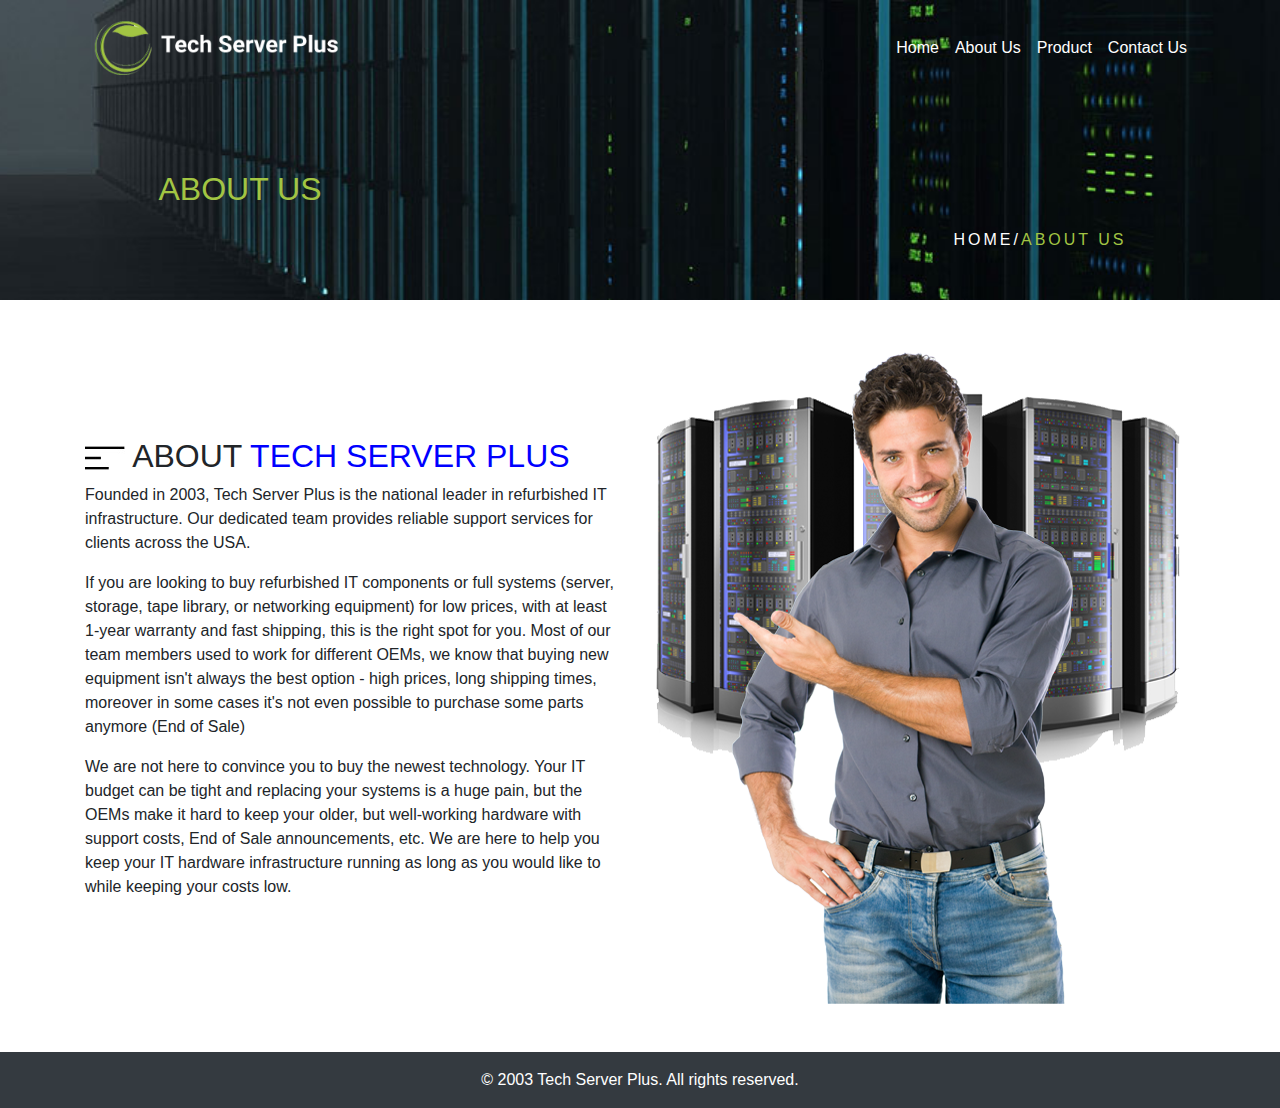
<file: about.html>
<!-- ABOUT PAGE -->
<!-- about.html -->
<!DOCTYPE html>
<html lang="en">
<head>
  <meta charset="UTF-8">
  <meta name="viewport" content="width=device-width, initial-scale=1.0">
  <title>About Us - Tech Server Plus</title>
  <link href="https://maxcdn.bootstrapcdn.com/bootstrap/4.5.2/css/bootstrap.min.css" rel="stylesheet">
  <link href="https://cdnjs.cloudflare.com/ajax/libs/font-awesome/6.4.0/css/all.min.css" rel="stylesheet">
  <link rel="stylesheet" href="style.css">
  <style>
  .navbar-custom {
    background-color: #000000; /* pure black */
  }
  .navbar-custom .nav-link {
    color: white;
  }
  .navbar-custom .nav-link:hover {
    color:#a2c543; /* light grey hover */
  }
  /* Make navbar transparent at the top */
  .navbar-custom {
    position: absolute;
    width: 100%;
    top: 0;
    left: 0;
    z-index: 1030;
    background-color: transparent;
    transition: background-color 0.3s ease;
  }

  /* Add background color when scrolled */
  .navbar-scrolled {
    background-color:#000000 !important; /* Replace with your original navbar color */
    box-shadow: 0 2px 4px rgba(0,0,0,0.1);
    position: fixed;
  }

  /* Ensure the page-banner has space under the fixed navbar */
  .page-banner{
    padding-top: 120px; /* Adjust if your navbar height differs */
    position: relative;
    z-index: 1;
  }

  .page-banner{
            background: url('./Assets/Banner 1.jpg') no-repeat center center;
            background-size: cover;
            padding: 100px 0;
            height:300px;
            color: white;
            position: relative;
            text-align: center;
        }
       /* .page-banner-overlay h3 {
            font-size: 36px;
            font-weight: bold;
        }*/
        .page-banner .breadcrumb {
            background: transparent;
            justify-content: center;
        }
        .page-banner .breadcrumb a {
            color: #fff;
        }
        .page-banner .breadcrumb .active {
            color: #a2c543;
        }
        .banner-content h3{
          margin-right:800px;
          margin-top:70px;
          font-weight:900;
          font-size:40px;
        }
        .banner-content ol{
          margin-left:800px;
           margin-bottom:400px !important;
        }
 /* .page-banner-overlay {
  background-image: url('./Assets/blog-banner.jpg');
  background-size: cover;
  background-position: center;
  background-repeat: no-repeat;
  height: 60vh;
  position: relative;
  display: flex;
  align-items: center;
  justify-content: center;
  text-align: center;
  color: white;
  margin-top: 70px; 
  z-index: 1;
  overflow: hidden;
}

.page-banner-overlay::before {
  content: "";
  position: absolute;
  top: 0; left: 0;
  width: 100%; height: 100%;
  background-color: rgba(0, 0, 50, 0.6);
  z-index: 0;
}

.page-banner-overlay .container {
  position: relative;
  z-index: 1;
}

.page-banner-overlay h1 {
  font-size: 48px;
  font-weight: bold;
}

.page-banner-overlay p {
  font-size: 18px;
  margin-top: 10px;
}*/
   @media(max-width:768px){
        .banner-content h3{
          margin-right:10px;
          margin-top:70px;
          font-weight:900;
          font-size:40px;
        }
        .banner-content ol{
          margin-left:0px;
           margin-bottom:400px !important;
        }
   }
</style>
</head>
<body>
  <nav class="navbar navbar-expand-lg navbar-custom"> 
    <div class="container">
      <a class="navbar-brand" href="index.html"><img src="./Assets/LOGO-TECH.png" alt="Logo" style="height:70px;"></a>
      <button class="navbar-toggler custom-toggler" type="button" data-toggle="collapse" data-target="#navbarNav">
        <span class="navbar-toggler-icon"></span>
      </button>
      <div class="collapse navbar-collapse" id="navbarNav">
        <ul class="navbar-nav ml-auto">
          <li class="nav-item"><a class="nav-link" href="index.html">Home</a></li>
          <li class="nav-item active"><a class="nav-link" href="about.html">About Us</a></li>
          <li class="nav-item"><a class="nav-link" href="product.html">Product</a></li>
          <li class="nav-item"><a class="nav-link" href="contact-us.html">Contact Us</a></li>
        </ul>
      </div>
    </div>
  </nav>

   <!-- Page Banner Overlay Section
<section class="page-banner-overlay">
  <div class="container text-center text-white">
    <h1>About Us</h1>  change accordingly 
    <p>Learn more about our mission and values.</p>
  </div>
</section>-->



<div class="page-banner">
				<div class="container">
					<div class="banner-content">
						<h3 style="font-weight:500;font-size:32px;color:#a2c543;;text-transform:uppercase;">About Us</h3>
						<ol class="breadcrumb">
							<li><a href="index.html" title="Home" style="text-transform:uppercase;letter-spacing:3px;">Home/ </a></li>							
							<li class="active" style="color:#a2c543;text-transform:uppercase;letter-spacing:3px;">about us</li>
						</ol>
					</div>
				</div>
			</div>


  <div class="container my-5">
  <div class="row align-items-center">
    <!-- Left Column: Text -->
    <div class="col-md-6">
      <h2><img src="./Assets/alignment.jpeg" alt="alignment"> ABOUT <span style="color:#0000ff;">TECH SERVER PLUS</span></h2>
      <p>Founded in 2003, Tech Server Plus is the national leader in refurbished IT infrastructure. Our dedicated team provides reliable support services for clients across the USA.</p>
      <p>If you are looking to buy refurbished IT components or full systems (server, storage, tape library, or networking equipment) for low prices, with at least 1-year warranty and fast shipping, this is the right spot for you. Most of our team members used to work for different OEMs, we know that buying new equipment isn't always the best option - high prices, long shipping times, moreover in some cases it's not even possible to purchase some parts anymore (End of Sale)</p>
      <p>We are not here to convince you to buy the newest technology. Your IT budget can be tight and replacing your systems is a huge pain, but the OEMs make it hard to keep your older, but well-working hardware with support costs, End of Sale announcements, etc. We are here to help you keep your IT hardware infrastructure running as long as you would like to while keeping your costs low.</p>
    </div>

    <!-- Right Column: Image -->
    <div class="col-md-6">
      <img src="./Assets/About-tech server.png" alt="About-tech" class="img-fluid">
    </div>
  </div>
</div>
  </div>
  <footer class="footer text-center bg-dark text-white py-3">&copy; 2003 Tech Server Plus. All rights reserved.</footer>
  <script src="https://code.jquery.com/jquery-3.5.1.slim.min.js"></script>
  <script src="https://cdn.jsdelivr.net/npm/bootstrap@4.5.2/dist/js/bootstrap.bundle.min.js"></script>

<script>
  window.addEventListener('scroll', function () {
    const navbar = document.querySelector('.navbar-custom');
    if (window.scrollY > 50) {
      navbar.classList.add('navbar-scrolled');
    } else {
      navbar.classList.remove('navbar-scrolled');
    }
  });
</script>

</body>
</html>
</file>
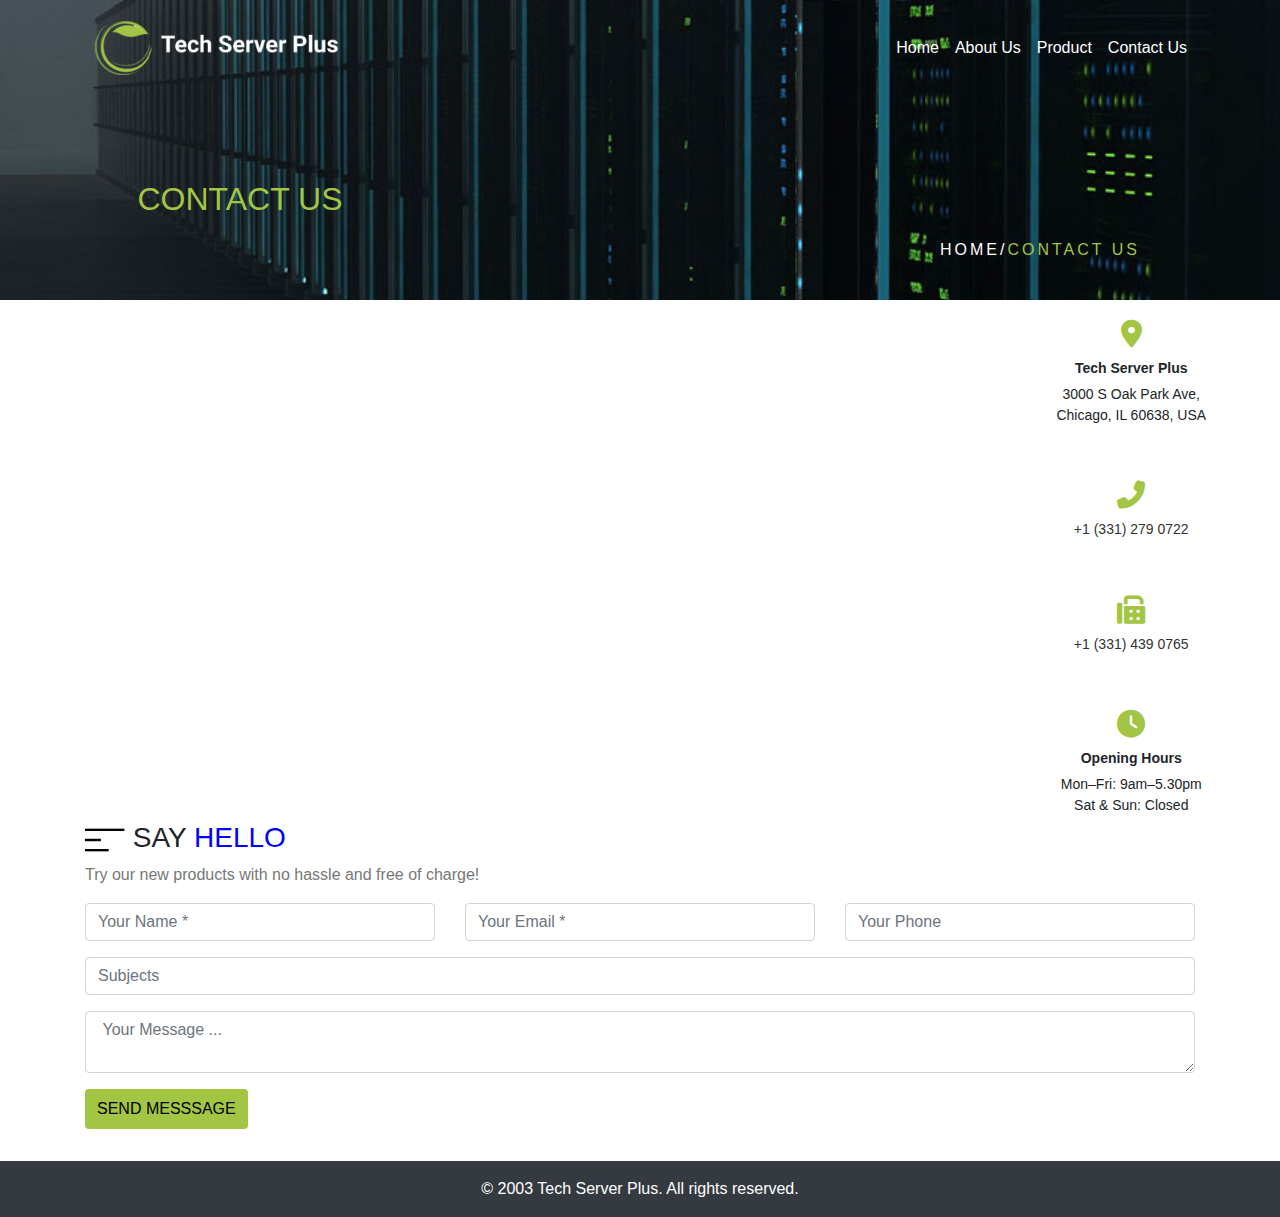
<file: contact-us.html>
<!-- CONTACT PAGE -->
<!-- contact-us.html -->
<!DOCTYPE html>
<html lang="en">
<head>
  <meta charset="UTF-8">
  <meta name="viewport" content="width=device-width, initial-scale=1.0">
  <title>Contact Us - Tech Server Plus</title>
  <link href="https://maxcdn.bootstrapcdn.com/bootstrap/4.5.2/css/bootstrap.min.css" rel="stylesheet">
  <link href="https://cdnjs.cloudflare.com/ajax/libs/font-awesome/6.4.0/css/all.min.css" rel="stylesheet">
  <link rel="stylesheet" href="style.css">
  <style>
    body{
      overflow-x:hidden !important;
    }
  .navbar-custom {
    background-color: #000000; /* pure black */
  }
  .navbar-custom .nav-link {
    color: white;
  }
  .navbar-custom .nav-link:hover {
    color:#a2c543 !important; /* light grey hover */
  }
   
  .page-banner-overlay {
            background: url('./Assets/Banner 1.jpg') no-repeat center center;
            background-size: cover;
            padding: 100px 0;
            color: white;
            position: relative;
            text-align: center;
        }
        .page-banner-overlay h3 {
            font-size: 36px;
            font-weight: bold;
        }
        .page-banner-overlay .breadcrumb {
            background: transparent;
            justify-content: center;
        }
        .page-banner-overlay .breadcrumb a {
            color: #fff;
        }
        .page-banner-overlay .breadcrumb .active {
            color: #a2c543;
        }
   
  /* Make navbar transparent at the top */
  .navbar-custom {
    position: absolute;
    width: 100%;
    top: 0;
    left: 0;
    z-index: 1030;
    background-color: transparent;
    transition: background-color 0.3s ease;
  }

  /* Add background color when scrolled */
  .navbar-scrolled {
    background-color:#000000 !important; /* Replace with your original navbar color */
    box-shadow: 0 2px 4px rgba(0,0,0,0.1);
    position: fixed;
  }
  .page-banner{
    padding-top: 120px; /* Adjust if your navbar height differs */
    position: relative;
    z-index: 1;
  }

  .page-banner{
            background: url('./Assets/Banner 1.jpg') no-repeat center center;
            background-size: cover;
            padding: 100px 0;
            height:300px;
            color: white;
            position: relative;
            text-align: center;
        }
       /* .page-banner-overlay h3 {
            font-size: 36px;
            font-weight: bold;
        }*/
        .page-banner .breadcrumb {
            background: transparent;
            justify-content: center;
        }
        .page-banner .breadcrumb a {
            color: #fff;
        }
        .page-banner .breadcrumb .active {
            color: #a2c543;
        }
        .banner-content h3{
          margin-right:800px;
          margin-top:80px;
          font-weight:900;
          font-size:40px;
        }
        .banner-content ol{
          margin-left:800px;
          margin-bottom:400px !important;
        }
  
/* ========== Font Awesome Icon Enhancements ========== */
.contact-info i.fa {
  font-size: 22px;
  color:#a2c543; /* Blue color to match theme */
  margin-bottom: 10px;
  display: inline-block;
}

/* Optional hover effect */
.contact-info i.fa:hover {
  color: #a2c543;
}

/* Custom pointer & phone icons (if you want to simulate FA look) */
.contact-info i.icon {
  font-size: 22px;
  color:#a2c543;
  display: inline-block;
  margin-bottom: 10px;
}

.contact-info i.icon:hover {
  color: #a2c543;
}
.contact-info i.fa {
  font-size: 28px;
  color:#a2c543;
  margin-bottom: 10px;
  display: block;
}

.contact-info a.phone {
  color: #333;
  text-decoration: none;
}

.contact-info a.phone:hover {
  color: #a2c543;
  text-decoration: underline;
}

.contact-info p {
  margin: 5px 0;
  font-size: 14px;
}

@media (max-width: 768px) {
  .contact-box {
    flex-direction: column;
  }
}
 @media(max-width:768px){
        .banner-content h3{
          margin-right:0px;
          margin-top:70px;
          font-weight:900;
          font-size:40px;
        }
        .banner-content ol{
          margin-left:0px;
           margin-bottom:400px !important;
        }
   }

</style>
</head>
<body>
  <nav class="navbar navbar-expand-lg navbar-custom bg-custom">
    <div class="container">
      <a class="navbar-brand" href="index.html"><img src="./Assets/LOGO-TECH.png" alt="Logo" style="height:70px;"></a>
      <button  class="navbar-toggler custom-toggler" type="button" data-toggle="collapse" data-target="#navbarNav">
        <span  class="navbar-toggler-icon"></span>
      </button>
      <div class="collapse navbar-collapse" id="navbarNav">
        <ul class="navbar-nav ml-auto">
          <li class="nav-item"><a class="nav-link" href="index.html">Home</a></li>
          <li class="nav-item"><a class="nav-link" href="about.html">About Us</a></li>
          <li class="nav-item"><a class="nav-link" href="product.html">Product</a></li>
          <li class="nav-item active"><a class="nav-link" href="contact-us.html">Contact Us</a></li>
        </ul>
      </div>
    </div>
  </nav>

<div class="page-banner">
				<div class="container">
					<div class="banner-content">
						<h3 style="font-weight:500;font-size:32px;color:#a2c543;text-transform:uppercase;">Contact us </h3>
						<ol class="breadcrumb">
							<li><a href="index.html" title="Home" style="text-transform:uppercase;letter-spacing:3px;">Home/ </a></li>							
							<li class="active" style="color:#a2c543;text-transform:uppercase;letter-spacing:3px;">contact us </li>
						</ol>
					</div>
				</div>
			</div>

   <div class="contact-box row">
  <!-- Google Map -->
  <div class="col-md-9 col-sm-12 mb-4">
    <div class="map">
      <iframe src="https://www.google.com/maps/embed?pb=!1m18!1m12!1m3!1d2972.560069233786!2d-87.
      7951557854097!3d41.83777037591757!2m3!1f0!2f0!3f0!3m2!1i1024!2i768!4f13.
      1!3m3!1m2!1s0x880e3414e5f757a7%3A0x678a147fbdf3fbd2!2s3000%20S%20Oak%20Park%20Ave%2C%20Berwyn
      %2C%20IL%2060402%2C%20USA!5e0!3m2!1sen!2sin!4v1663487876666!5m2!1sen!2sin" width="100%" height="450" style="border:0; margin-top:40px;" allowfullscreen="" loading="lazy" referrerpolicy="no-referrer-when-downgrade"></iframe>
    </div>
  </div>

  <!-- Contact Info Section with Icons on Top -->
  <div class="col-md-3 col-sm-12 d-flex flex-column justify-content-between">
    <div class="contact-info text-center mb-4">
      <i class="fa fa-map-marker-alt" style="margin-top:20px;"></i>
      <p class="mb-1 font-weight-bold">Tech Server Plus</p> 
      <p>3000 S Oak Park Ave,<br>Chicago, IL 60638, USA</p>
    </div>

    <div class="contact-info text-center mb-4">
      <i class="fa fa-phone-alt"></i>
      <p><a href="tel:+13312790722" class="phone">+1 (331) 279 0722</a></p>
    </div>

    <div class="contact-info text-center mb-4">
      <i class="fa fa-fax"></i>
      <p><a href="tel:+13314390765" class="phone">+1 (331) 439 0765</a></p>
    </div>

    <div class="contact-info text-center">
      <i class="fa fa-clock"></i>
      <p class="mb-1 font-weight-bold">Opening Hours</p> 
      <p>Mon–Fri: 9am–5.30pm<br>Sat & Sun: Closed</p>
    </div>
  </div>
</div>
<!--Contact Form Section-->
    <div class="container">
					<!-- Section Header -->
					<div class="section-header align_left">
						<h3> <img src="./Assets/alignment.jpeg" alt="align">  SAY <span style="color:blue;text-transform:uppercase;">Hello</span></h3>
						<p style="color:#777;">Try our new products with no hassle and free of charge!</p>
					</div><!-- Section Header /- -->
					<form action="mail.php " method="POST" class="row">
						<div class="col-md-4 col-sm-4 col-xs-12 form-group">
							<input type="text" class="form-control" placeholder="Your Name *" name="fname" id="input_name" required="">
						</div>
						<div class="col-md-4 col-sm-4 col-xs-12 form-group">
							<input type="text" class="form-control" placeholder="Your Email *" name="email" id="input_email" required="">
						</div>
						<div class="col-md-4 col-sm-4 col-xs-12 form-group">
							<input type="text" class="form-control" placeholder="Your Phone " name="phone" id="input_phone">
						</div>
						<div class="col-md-12 col-sm-12 col-xs-12 form-group">
							<input type="text" class="form-control" placeholder="Subjects" name="subjects" id="input_subject">
						</div>
						<div class="col-md-12 col-sm-12 col-xs-12 form-group">
							<textarea class="form-control" placeholder=" Your Message ... " name="messages" id="textarea_message"></textarea>
						</div>
						<div class="form-group col-md-12 col-sm-12 col-xs-12">
							<div class="form-group">
            <button class="btn btn-primary" style="background-color:#a2c543;color:#000000;text-transform:uppercase;font-family:'Ubuntu'sans-serif;border:medium none;height:40px;">Send messsage</button>
          </div>
						</div>
					</form>
				</div>

        
  <footer class="footer text-center bg-dark text-white py-3">&copy; 2003 Tech Server Plus. All rights reserved.</footer>
  <script src="https://code.jquery.com/jquery-3.5.1.slim.min.js"></script>
  <script src="https://cdn.jsdelivr.net/npm/bootstrap@4.5.2/dist/js/bootstrap.bundle.min.js"></script>


  <script>
  window.addEventListener('scroll', function () {
    const navbar = document.querySelector('.navbar-custom');
    if (window.scrollY > 50) {
      navbar.classList.add('navbar-scrolled');
    } else {
      navbar.classList.remove('navbar-scrolled');
    }
  });
</script>

</body>
</html>
</file>
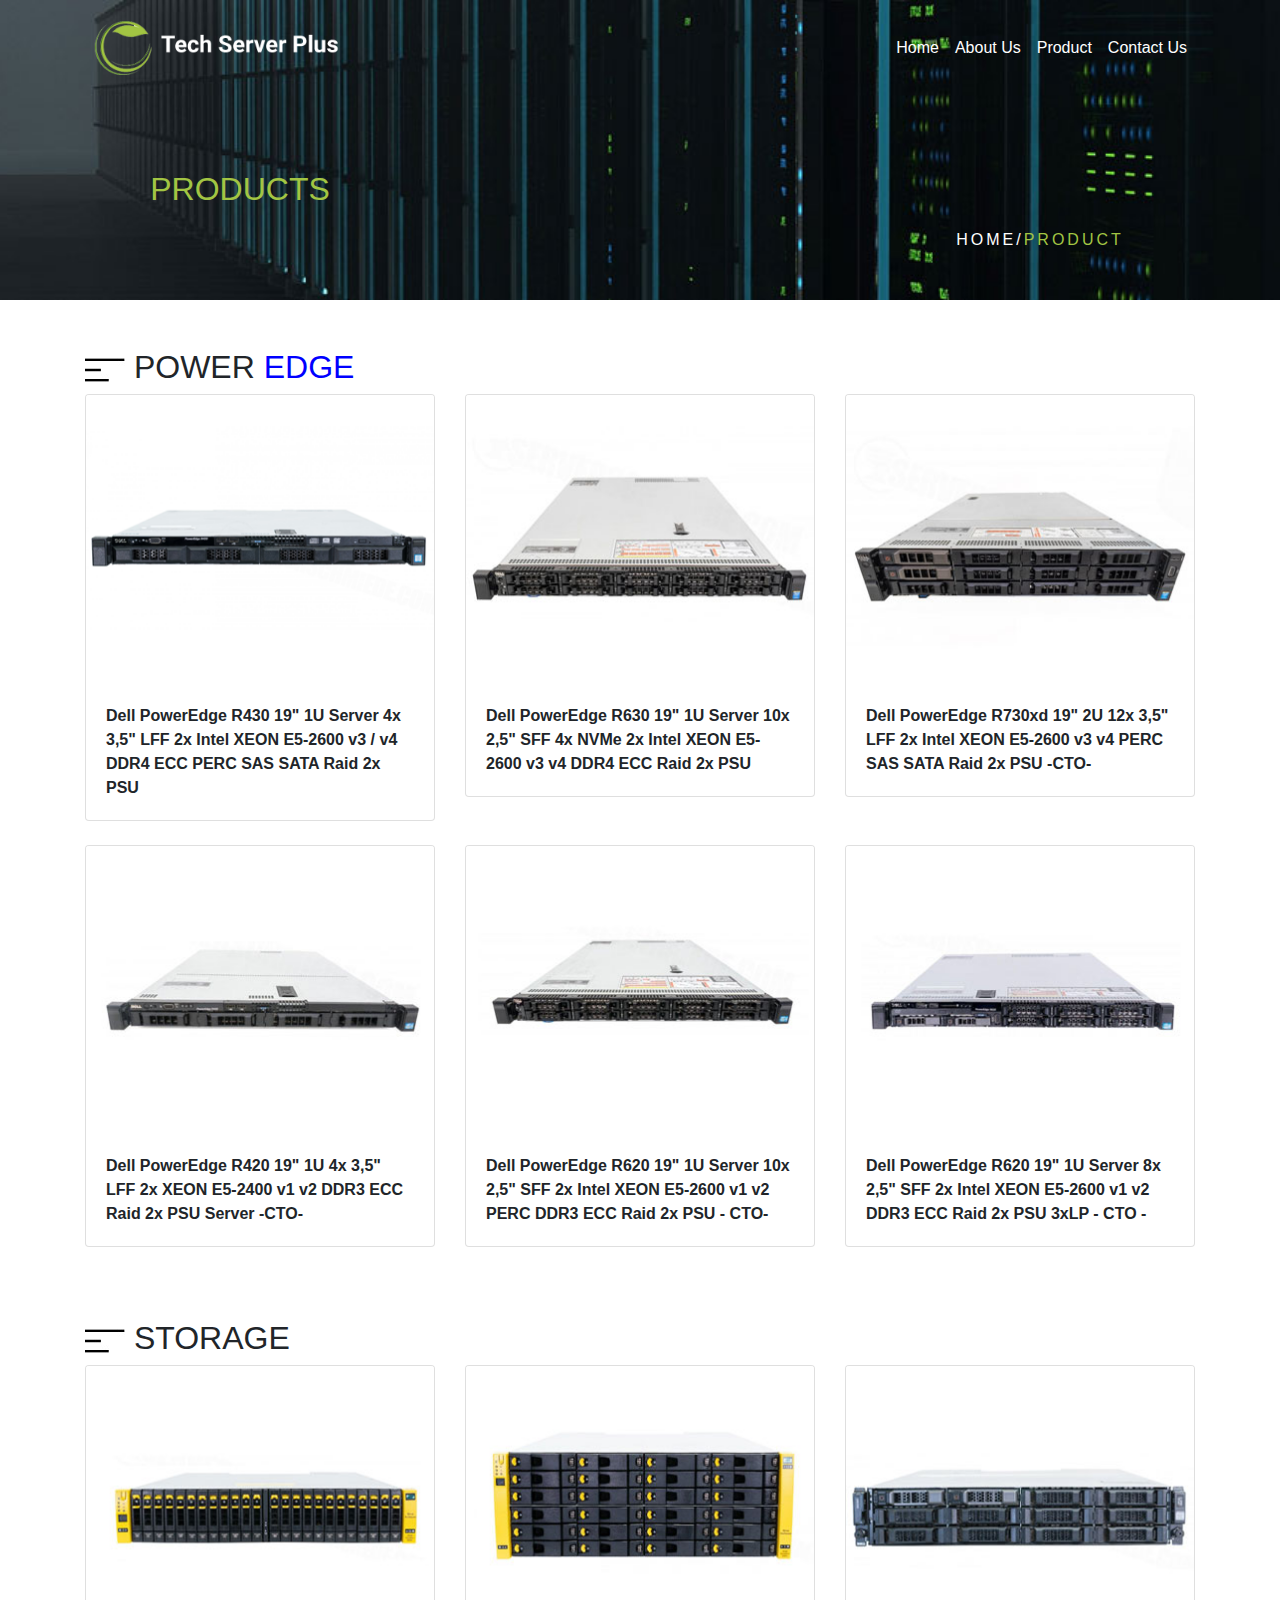
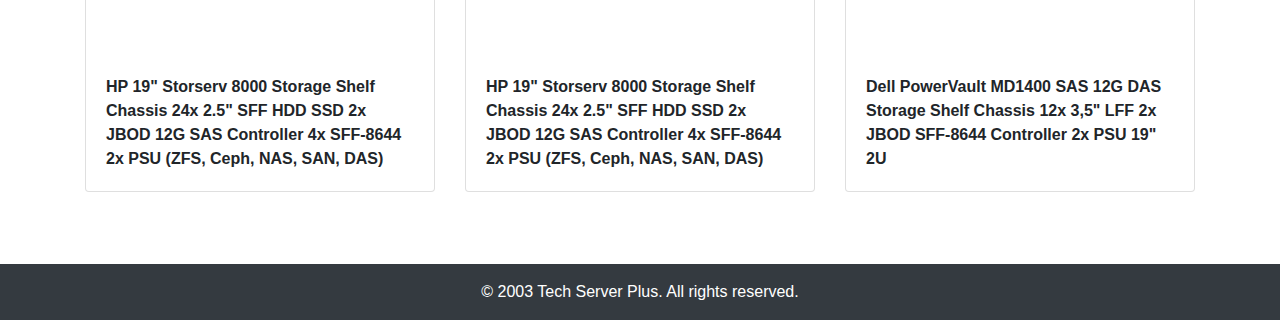
<file: Product.html>
<!-- PRODUCT PAGE -->
<!-- product.html -->
<!DOCTYPE html>
<html lang="en">
<head>
  <meta charset="UTF-8">
  <meta name="viewport" content="width=device-width, initial-scale=1.0">
  <title>Products - Tech Server Plus</title>
  <link href="https://maxcdn.bootstrapcdn.com/bootstrap/4.5.2/css/bootstrap.min.css" rel="stylesheet">
  <link href="https://cdnjs.cloudflare.com/ajax/libs/font-awesome/6.4.0/css/all.min.css" rel="stylesheet">
  <link rel="stylesheet" href="style.css">
<!--style section-->
<style>
  
   html, body {
      height: 100%;
      margin: 0;
    }

    .page-wrapper {
      min-height: 100%;
      display: flex;
      flex-direction: column;
    }
    .content{
      flex:1;
      margin-top:100px;
    }
  .navbar-custom {
    background-color: #000000; /* pure black */
  }
  .navbar-custom .nav-link {
    color: white;
  }
  .navbar-custom .nav-link:hover {
    color:#a2c543 !important; /* light grey hover */
  }
  /* Make navbar transparent at the top */
  .navbar-custom {
    position: absolute;
    width: 100%;
    top: 0;
    left: 0;
    z-index: 1030;
    background-color: transparent;
    transition: background-color 0.3s ease;
  }

  /* Add background color when scrolled */
  .navbar-scrolled {
    background-color:#000000 !important; /* Replace with your original navbar color */
    box-shadow: 0 2px 4px rgba(0,0,0,0.1);
    position: fixed;
  }

  /* Ensure the page-banner has space under the fixed navbar */
  /*.page-banner-overlay {
    padding-top: 120px; /* Adjust if your navbar height differs 
    position: relative;
    z-index: 1;
  }*/
  .page-banner{
    padding-top: 120px; /* Adjust if your navbar height differs */
    position: relative;
    z-index: 1;
  }

  .page-banner{
            background: url('./Assets/Banner 1.jpg') no-repeat center center;
            background-size: cover;
            padding: 100px 0;
            height:300px;
            color: white;
            position: relative;
            text-align: center;
        }
       /* .page-banner-overlay h3 {
            font-size: 36px;
            font-weight: bold;
        }*/
        .page-banner .breadcrumb {
            background: transparent;
            justify-content: center;
        }
        .page-banner .breadcrumb a {
            color: #fff;
        }
        .page-banner .breadcrumb .active {
            color: #a2c543;
        }
        .banner-content h3{
          margin-right:800px;
          margin-top:70px;
          font-weight:900;
          font-size:40px;
        }
        .banner-content ol{
          margin-left:800px;
           margin-bottom:400px !important;
        }
  
 /* .page-banner-overlay {
  background-image: url(./Assets/Banner\ 1.jpg);
  background-size: cover;
  background-position:0px;
  background-repeat: no-repeat;
  height: 60vh;
  position: relative;
  display: flex;
  align-items: center;
  justify-content: center;
  text-align: center;
  color: white;
  margin-top: 70px; 
  z-index: 1;
  overflow: hidden;
}*/

/*.page-banner-overlay::before {
  content: "";
  position: absolute;
  top: 0; left: 0;
  width: 100%; height: 100%;
  background-color: rgba(0, 0, 50, 0.6);
  z-index: 0;
}*/

/*.page-banner-overlay .container {
  position: relative;
  z-index: 1;
}

.page-banner-overlay  {
  font-size: 48px;
  font-weight: bold;
}

.page-banner-overlay  {
  font-size: 18px;
  margin-top: 10px;
}*/
 /* Page banner overlay styles 
        .page-banner {
            background: url('./Assets/Banner 1.jpg') no-repeat center center;
            background-size: cover;
            padding: 100px 0;
            color: white;
            position: relative;
            text-align: center;
        }
        .page-banner h3 {
            font-size: 36px;
            font-weight: bold;
        }
        .page-banner .breadcrumb {
            background: transparent;
            justify-content: center;
        }
        .page-banner .breadcrumb a {
            color: #fff;
        }
        .page-banner .breadcrumb .active {
            color: #a2c543;
        }*/
/*icon{
    font-family: 'Stroke-Gap-Icons';
    font-style: normal;
    font-weight: normal;
    font-variant: normal;
    text-transform: none;
    line-height: 1;
    -webkit-font-smoothing: antialiased;
     }*/

  /*page-banner {
    background-size: cover;
    background-repeat: no-repeat;
    position: relative;
    padding: 100px 0;
    z-index: 1;
    }*/

    footer{
      width: 100% !important;;
     bottom:0px;
    }
     @media(max-width:768px){
        .banner-content h3{
          margin-right:0px;
          margin-top:70px;
          font-weight:900;
          font-size:40px;
        }
        .banner-content ol{
          margin-left:0px;
           margin-bottom:400px !important;
        }
   }
</style>
</head>
<body>
  <!--NAVBAR-->
    <nav class="navbar navbar-expand-lg navbar-custom bg-custom">
    <div class="container">
      <a class="navbar-brand" href="index.html"><img src="./Assets/LOGO-TECH.png" alt="Logo" style="height:70px;"></a>
      <button class="navbar-toggler custom-toggler" type="button" data-toggle="collapse" data-target="#navbarNav">
        <span class="navbar-toggler-icon"></span>
      </button>
      <div class="collapse navbar-collapse" id="navbarNav">
        <ul class="navbar-nav ml-auto">
          <li class="nav-item"><a class="nav-link" href="index.html">Home</a></li>
          <li class="nav-item"><a class="nav-link" href="about.html">About Us</a></li>
          <li class="nav-item active"><a class="nav-link" href="product.html">Product</a></li>
          <li class="nav-item"><a class="nav-link" href="contact-us.html">Contact Us</a></li>
        </ul>
      </div>
    </div>
  </nav>

<div class="page-banner">
				<div class="container">
					<div class="banner-content">
						<h3 style="font-weight:500;font-size:32px;color:#a2c543;;text-transform:uppercase;">Products</h3>
						<ol class="breadcrumb">
							<li><a href="index.html" title="Home" style="text-transform:uppercase;letter-spacing:3px;">Home/ </a></li>							
							<li class="active" style="color:#a2c543;text-transform:uppercase;letter-spacing:3px;">Product</li>
						</ol>
					</div>
				</div>
			</div>


   <div class="container my-5">
    <h2><img src="./Assets/alignment.jpeg" alt="align">  POWER  <span style="color:#0000ff;">EDGE</span></h2>
    <div class="row">
      <div class="col-md-4">
        <div class="card mb-4">
          <img src="./Assets/latest-blog-1.jpg" class="card-img-top" alt="latest-blog-1">
          <span class="hover-icon">
            <i class="icon icon-ClipboardText"></i>
          </span>
          <div class="card-body">
            <p class="card-text"><strong>Dell PowerEdge R430 19" 1U Server 4x 3,5" LFF 2x Intel XEON E5-2600 v3 / v4 DDR4 ECC PERC SAS SATA Raid 2x PSU</strong></p>
          </div>
        </div>
      </div>
      <div class="col-md-4">
        <div class="card mb-4">
          <img src="./Assets/latest-blog-2.jpg" class="card-img-top" alt="latest-blog-2 2">
          <div class="card-body">
            <p class="card-text"><strong>Dell PowerEdge R630 19" 1U Server 10x 2,5" SFF 4x NVMe 2x Intel XEON E5-2600 v3 v4 DDR4 ECC Raid 2x PSU</strong></p>
          </div>
        </div>
      </div>
      <div class="col-md-4">
        <div class="card mb-4">
          <img src="./Assets/latest-blog-3.jpg" class="card-img-top" alt="latest-blog-3">
          <div class="card-body">
            <p class="card-text"><strong>Dell PowerEdge R730xd 19" 2U 12x 3,5" LFF 2x Intel XEON E5-2600 v3 v4 PERC SAS SATA Raid 2x PSU -CTO-</strong></p>
          </div>
        </div>
      </div>
      <div class="col-md-4">
        <div class="card mb-4">
          <img src="./Assets/lastest-blog-4.jpg" class="card-img-top" alt="latest-blog-4">
          <div class="card-body">
            <p class="card-text"><strong>Dell PowerEdge R420 19" 1U 4x 3,5" LFF 2x XEON E5-2400 v1 v2 DDR3 ECC Raid 2x PSU Server -CTO-</strong></p>
          </div>
        </div>
      </div>
      <div class="col-md-4">
        <div class="card mb-4">
          <img src="./Assets/lastest-blog-5.jpg" class="card-img-top" alt="latest-blog-5">
          <div class="card-body">
            <p class="card-text"><strong>Dell PowerEdge R620 19" 1U Server 10x 2,5" SFF 2x Intel XEON E5-2600 v1 v2 PERC DDR3 ECC Raid 2x PSU - CTO-</strong></p>
          </div>
        </div>
      </div>
      <div class="col-md-4">
        <div class="card mb-4">
          <img src="./Assets/lastest-blog-6.jpg" class="card-img-top" alt="latest-blog-6">
          <div class="card-body">
            <p class="card-text"><strong>Dell PowerEdge R620 19" 1U Server 8x 2,5" SFF 2x Intel XEON E5-2600 v1 v2 DDR3 ECC Raid 2x PSU 3xLP - CTO -</strong></p>
          </div>
        </div>
      </div>
    </div>
   </div>

<!--Storage Section-->
      <div class="container my-5">
   <h2><img src="./Assets/alignment.jpeg" alt="Align"> STORAGE</h2>

  <div class="row"> <!-- ✅ Row wrapper added here -->

    <div class="col-md-4">
      <div class="card mb-4">
        <img src="./Assets/storage-1.jpg" class="card-img-top" alt="storage-1">
        <div class="card-body">
          <p class="card-text">
            <strong>
              HP 19" Storserv 8000 Storage Shelf Chassis 24x 2.5" SFF HDD SSD 2x JBOD 12G SAS Controller 4x SFF-8644 2x PSU (ZFS, Ceph, NAS, SAN, DAS)
            </strong>
          </p>
        </div>
      </div>
    </div>

    <div class="col-md-4">
      <div class="card mb-4">
        <img src="./Assets/storage-2.jpg" class="card-img-top" alt="storage-2">
        <div class="card-body">
          <p class="card-text">
            <strong>
              HP 19" Storserv 8000 Storage Shelf Chassis 24x 2.5" SFF HDD SSD 2x JBOD 12G SAS Controller 4x SFF-8644 2x PSU (ZFS, Ceph, NAS, SAN, DAS)
            </strong>
          </p>
        </div>
      </div>
    </div>

     <div class="col-md-4">
      <div class="card mb-4">
        <img src="./Assets/storage-3.jpg" class="card-img-top" alt="storage-3">
        <div class="card-body">
          <p class="card-text">
            <strong>
              Dell PowerVault MD1400 SAS 12G DAS Storage Shelf Chassis 12x 3,5" LFF 2x JBOD SFF-8644 Controller 2x PSU 19" 2U
            </strong>
          </p>
        </div>
      </div>
    </div>

  </div>
      </div>



<!--<footer class="footer text-center bg-dark text-white py-3" style="width:100%;">&copy; 2003 Tech Server Plus. All rights reserved.</footer>
  <script src="https://code.jquery.com/jquery-3.5.1.slim.min.js"></script>
  <script src="https://cdn.jsdelivr.net/npm/bootstrap@4.5.2/dist/js/bootstrap.bundle.min.js"></script>-->


<script>
  window.addEventListener('scroll', function () {
    const navbar = document.querySelector('.navbar-custom');
    if (window.scrollY > 50) {
      navbar.classList.add('navbar-scrolled');
    } else {
      navbar.classList.remove('navbar-scrolled');
    }
  });
</script>
</body>

<!--Footer Section-->
<footer class="footer text-center bg-dark text-white py-3">&copy; 2003 Tech Server Plus. All rights reserved.</footer>
  <script src="https://code.jquery.com/jquery-3.5.1.slim.min.js"></script>
  <script src="https://cdn.jsdelivr.net/npm/bootstrap@4.5.2/dist/js/bootstrap.bundle.min.js"></script>
</html>
</file>
<file: style.css>
/* Navbar Custom Toggle */
.custom-toggler {
  background-color:#a2c543;
  border: none;
  padding: 6px 10px;
  border-radius: 4px;
}

.custom-toggler .navbar-toggler-icon {
  background-image: none;
  display: inline-block;
  width: 24px;
  height: 2px;
  background-color: white;
  position: relative;
}

.custom-toggler .navbar-toggler-icon::before,
.custom-toggler .navbar-toggler-icon::after {
  content: '';
  position: absolute;
  width: 24px;
  height: 2px;
  background-color: white;
  left: 0;
}

.custom-toggler .navbar-toggler-icon::before {
  top: -8px;
}

.custom-toggler .navbar-toggler-icon::after {
  top: 8px;
}


/* NEW: Force solid navbar on mobile */
@media (max-width: 576px) {
  #mainNavbar {
    background-color: #000 !important;
    box-shadow: 0 2px 10px rgba(0, 0, 0, 0.2);
  }
  .navbar-custom {
    position: absolute;
    width: 100%;
    top: 0;
    left: 0;
    z-index: 1030;
    background-color: #000 !important;
    transition: background-color 0.3s ease;
}
}
</file>
